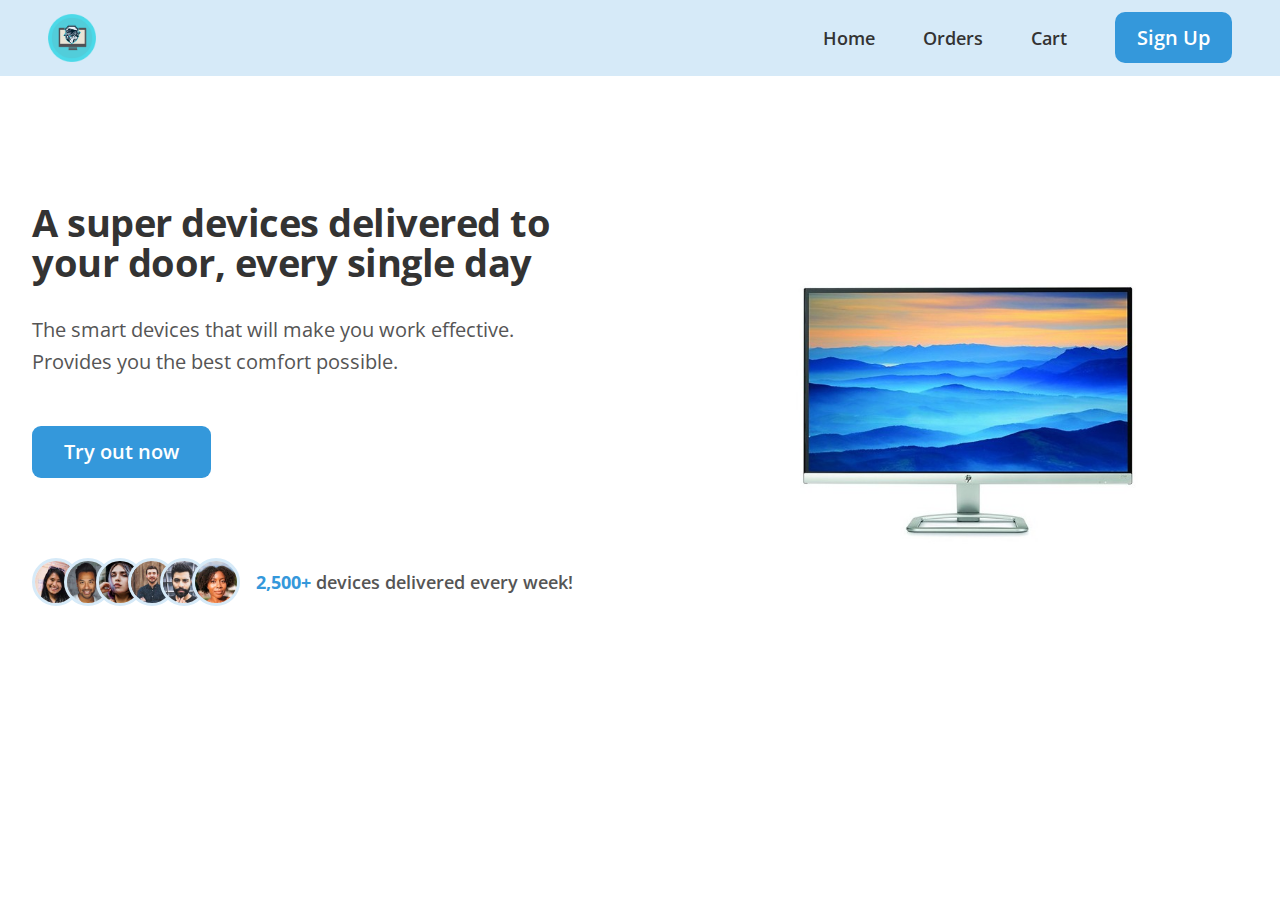
<file: index.html>
<!DOCTYPE html>
<html lang="en">
    <head>
        <meta charset="UTF-8" />
        <meta
            http-equiv="X-UA-Compatible"
            content="IE=edge"
        />
        <meta
            name="viewport"
            content="width=device-width, initial-scale=1.0"
        />
        <title>RoborosX-Internship</title>
        <link
            rel="stylesheet"
            href="/css/style.css"
        />
        <script
            defer
            src="/script.js"
        ></script>
    </head>
    <body>
        <header class="header">
            <a href="#">
                <img
                    class="logo"
                    alt="logo"
                    src="../img/logo.png"
                />
            </a>

            <nav class="main-nav">
                <ul class="main-nav-list">
                    <li>
                        <a
                            class="main-nav-link"
                            href="#"
                            >Home</a
                        >
                    </li>
                    <li>
                        <a
                            class="main-nav-link"
                            href="/html/orders.html"
                            >Orders</a
                        >
                    </li>
                    <li>
                        <a
                            class="main-nav-link"
                            href="#"
                            >Cart</a
                        >
                    </li>
                    <li>
                        <a class="show-modal">Sign Up</a>
                    </li>
                </ul>
            </nav>
        </header>

        <div class="modal hidden">
            <button class="close-modal">&times;</button>
            <h2>Register With Us</h2>
            <div class="container">
                <form
                    id="form"
                    class="form"
                >
                    <div class="form-control">
                        <label for="username">Username</label>
                        <input
                            type="text"
                            id="username"
                            placeholder="Enter Username"
                            novalidate
                        />
                        <small>Error Message</small>
                    </div>
                    <div class="form-control">
                        <label for="password">Password</label>
                        <input
                            type="password"
                            id="password"
                            placeholder="Enter password"
                            novalidate
                        />
                        <small>Error Message</small>
                    </div>
                    <div class="form-control">
                        <label for="types">Who are you</label>

                        <select id="types">
                            <option value="user">user</option>
                            <option value="admin">admin</option>
                            <option value="vendor">vendor</option>
                        </select>

                        <small>Error Message</small>
                    </div>

                    <button>Submit</button>
                    <div class="signin">
                        <span>Do you hava account ?</span>
                        <a href="/html/vendor.html">Sign in</a>
                    </div>
                </form>
            </div>
        </div>
        <div class="overlay hidden"></div>
        <main>
            <section class="section-hero">
                <div class="hero">
                    <div class="hero-text-box">
                        <h1 class="heading-primary">
                            A super devices delivered to your door, every single
                            day
                        </h1>
                        <p class="hero-description">
                            The smart devices that will make you work effective.
                            Provides you the best comfort possible.
                        </p>
                        <a class="btn btn--full show-modal">Try out now</a>
                        <div class="delivered-items">
                            <div class="delivered-imgs">
                                <img
                                    src="../img/customers/customer-1.jpg"
                                    alt="Customer photo"
                                />
                                <img
                                    src="../img/customers/customer-2.jpg"
                                    alt="Customer photo"
                                />
                                <img
                                    src="../img/customers/customer-3.jpg"
                                    alt="Customer photo"
                                />
                                <img
                                    src="../img/customers/customer-4.jpg"
                                    alt="Customer photo"
                                />
                                <img
                                    src="../img/customers/customer-5.jpg"
                                    alt="Customer photo"
                                />
                                <img
                                    src="../img/customers/customer-6.jpg"
                                    alt="Customer photo"
                                />
                            </div>
                            <p class="delivered-text">
                                <span>2,500+</span> devices delivered every
                                week!
                            </p>
                        </div>
                    </div>
                    <div class="hero-img-box">
                        <img
                            src="../img/game-moniter.jpg"
                            class="hero-img"
                            alt="hero-img"
                        />
                    </div>
                </div>
            </section>
        </main>
    </body>
</html>
</file>
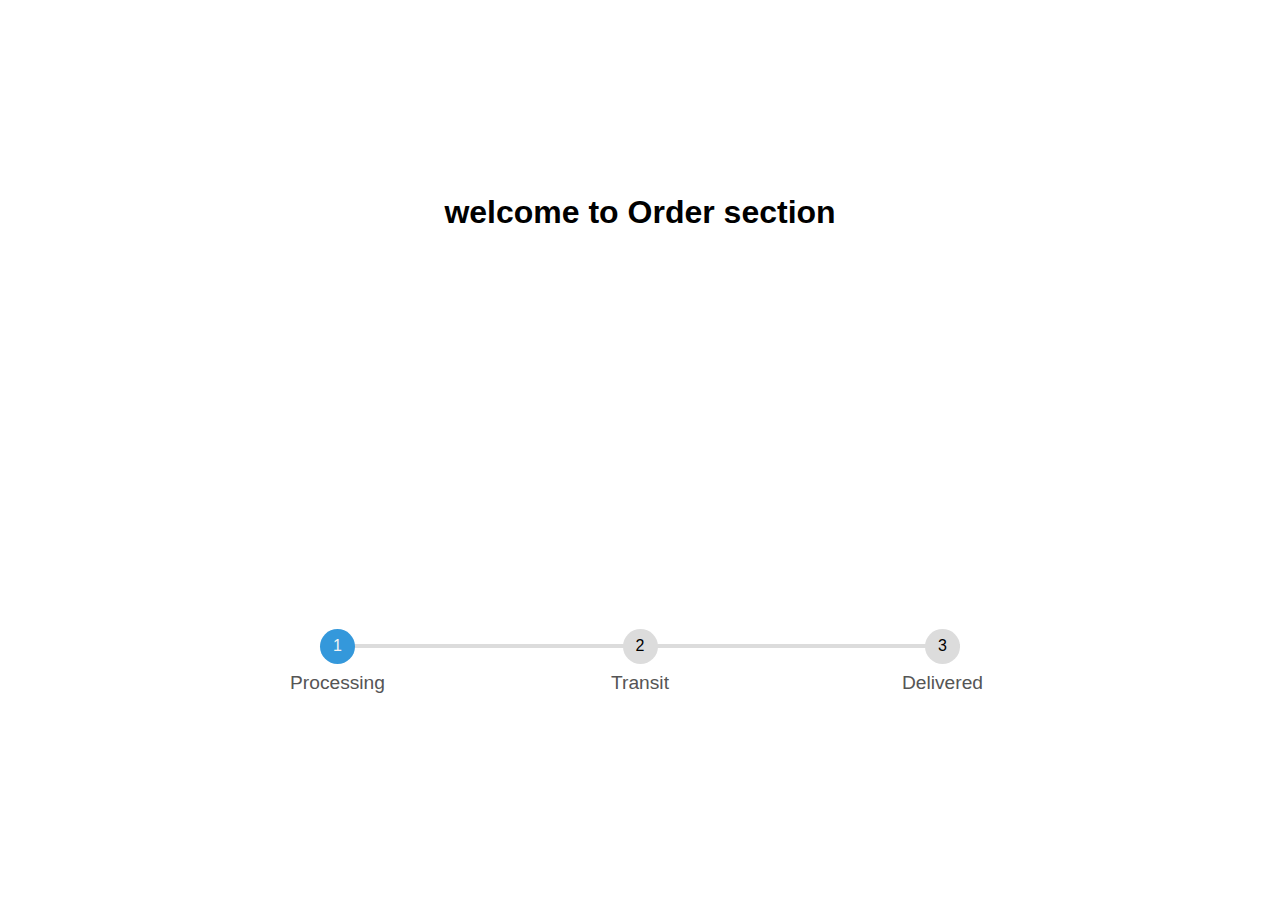
<file: html/orders.html>
<!DOCTYPE html>
<html lang="en">
    <head>
        <meta charset="UTF-8" />
        <meta
            http-equiv="X-UA-Compatible"
            content="IE=edge"
        />
        <meta
            name="viewport"
            content="width=device-width, initial-scale=1.0"
        />
        <title>RoborosX-Internship</title>
        <link
            rel="stylesheet"
            href="/css/order.css"
        />
        <script
            defer
            src="/js/order.js"
        ></script>
    </head>
    <body>
        <h1>welcome to Order section</h1>
        <div class="progressbar">
            <div
                class="progress"
                id="progress"
            ></div>

            <div
                class="progress-step progress-step-active"
                data-title="Processing"
            ></div>
            <div
                class="progress-step"
                data-title="Transit"
            ></div>
            <div
                class="progress-step"
                data-title="Delivered"
            ></div>
        </div>
    </body>
</html>
</file>
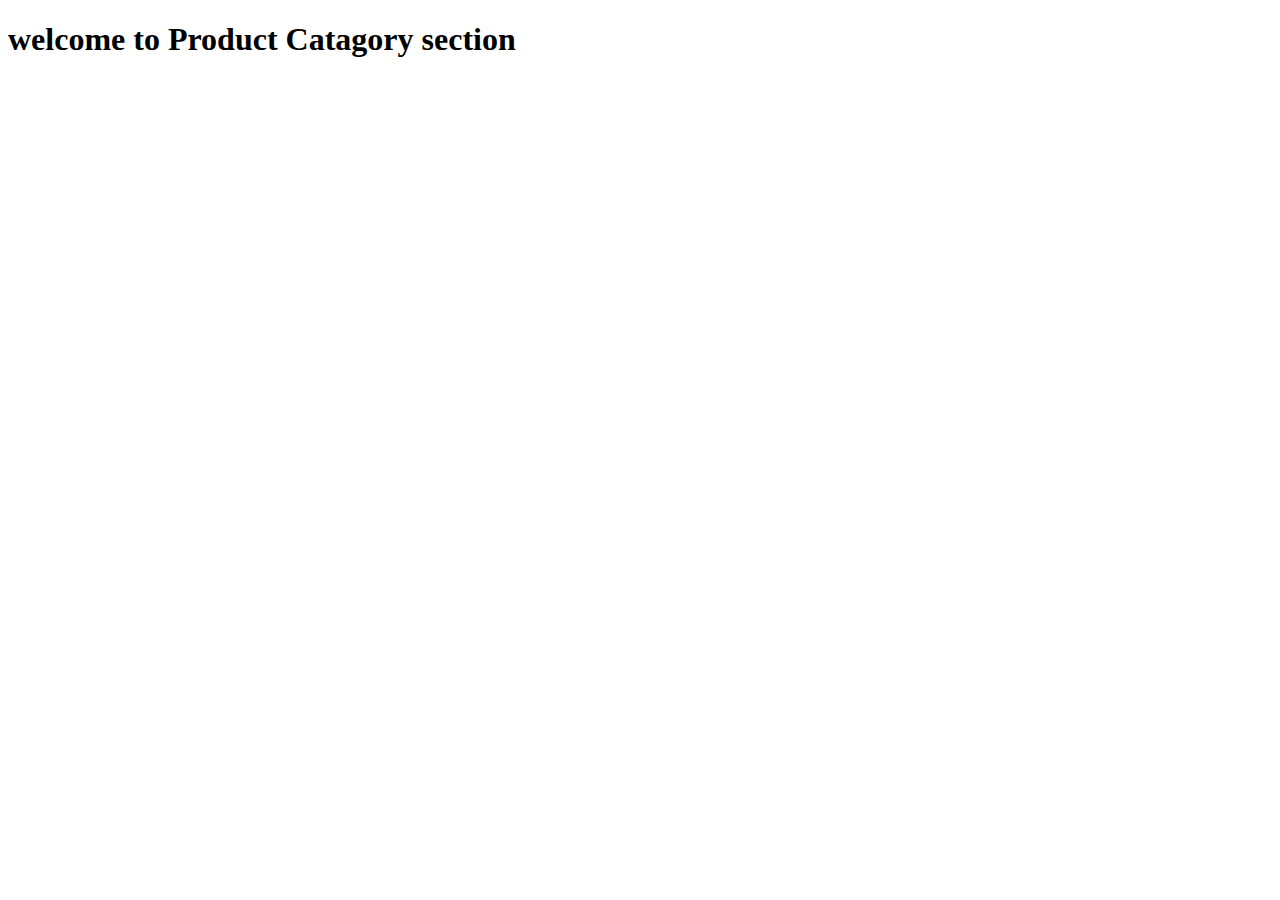
<file: html/product_category.html>
<!DOCTYPE html>
<html lang="en">
    <head>
        <meta charset="UTF-8" />
        <meta
            http-equiv="X-UA-Compatible"
            content="IE=edge"
        />
        <meta
            name="viewport"
            content="width=device-width, initial-scale=1.0"
        />
        <title>RoborosX-Internship</title>
    </head>
    <body>
        <h1>welcome to Product Catagory section</h1>
    </body>
</html>
</file>
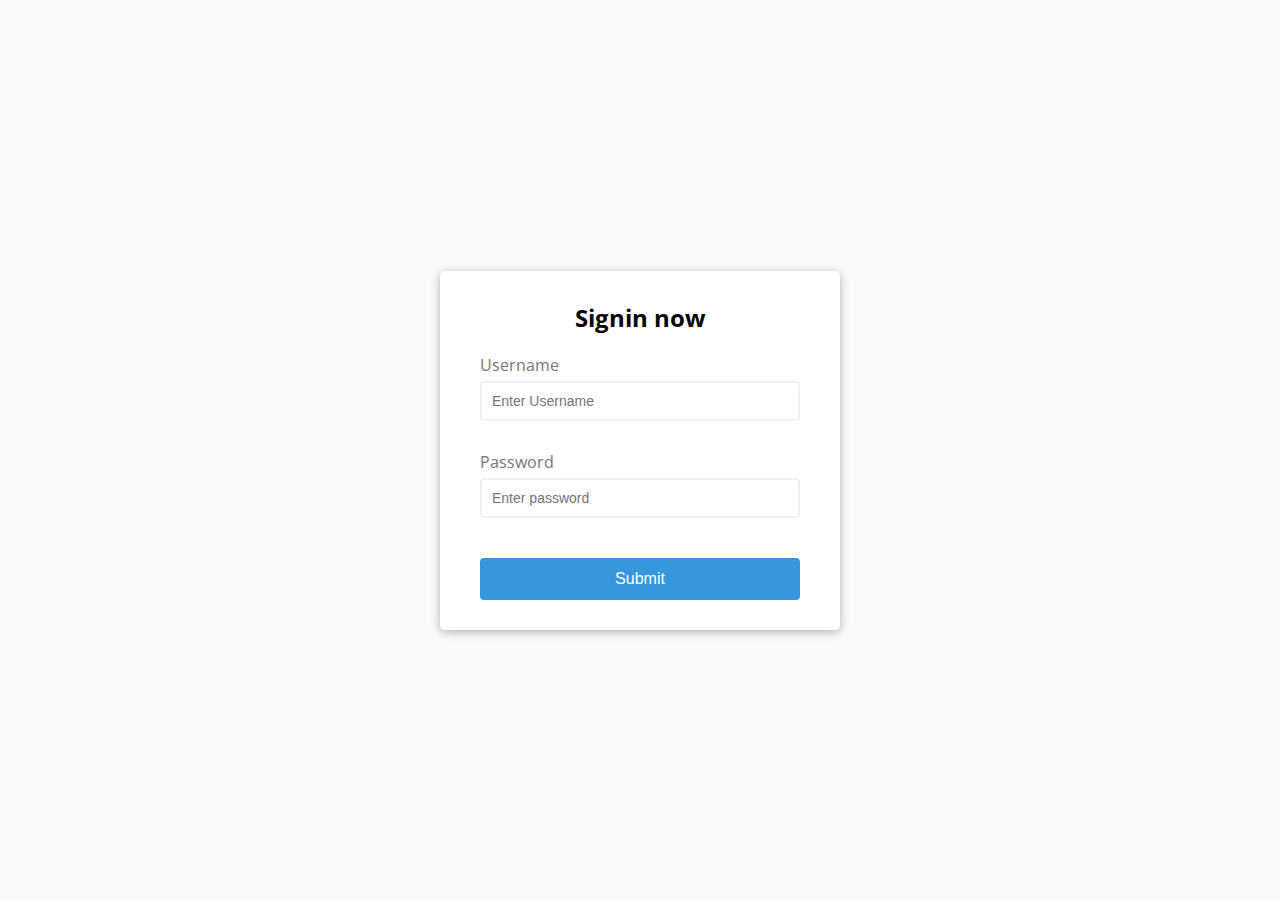
<file: html/vendor.html>
<!DOCTYPE html>
<html lang="en">
    <head>
        <meta charset="UTF-8" />
        <meta
            http-equiv="X-UA-Compatible"
            content="IE=edge"
        />
        <meta
            name="viewport"
            content="width=device-width, initial-scale=1.0"
        />
        <title>RoborosX-Internship</title>
        <link
            rel="stylesheet"
            href="/css/vendor.css"
        />
        <script
            defer
            src="/js/vendor.js"
        ></script>
    </head>
    <body>
        <div class="container">
            <form
                id="form"
                class="form"
            >
                <h2>Signin now</h2>
                <div class="form-control">
                    <label for="username">Username</label>
                    <input
                        type="text"
                        id="username"
                        placeholder="Enter Username"
                        novalidate
                    />
                    <small>Error Message</small>
                </div>
                <div class="form-control">
                    <label for="password">Password</label>
                    <input
                        type="password"
                        id="password"
                        placeholder="Enter password"
                        novalidate
                    />
                    <small>Error Message</small>
                </div>
                <button>Submit</button>
            </form>
        </div>
    </body>
</html>
</file>
<file: css/style.css>
@import url("https://fonts.googleapis.com/css?family=Open+Sans&display=swap");

:root {
    --primary: #3498db;
    --primary-light: #d6eaf8;
    --primary-medium: #85c1e9;
    --primary-dark: #1a4c6e;
    --primary-darkest: #0a1e2c;

    --succes-color: #2ecc71;
    --error-color: #e74c3c;
}
* {
    padding: 0;
    margin: 0;
    box-sizing: border-box;
}

html {
    font-size: 62.5%;
    overflow-x: hidden;
    scroll-behavior: smooth;
}

body {
    font-family: "Open Sans", sans-serif;
    line-height: 1;
    font-weight: 400;
    color: #555;
    overflow-x: hidden;
}

/**************************/
/* HEADER */
/**************************/

.header {
    display: flex;
    justify-content: space-between;
    align-items: center;
    background-color: var(--primary-light);

    /* Because we want header to be sticky later */
    height: 7.6rem;
    padding: 0 4.8rem;
    position: relative;
}

.logo {
    height: 4.8rem;
}
/**************************/
/* NAVIGATION */
/**************************/

.main-nav-list {
    list-style: none;
    display: flex;
    align-items: center;
    gap: 4.8rem;
}

.main-nav-link:link,
.main-nav-link:visited {
    display: inline-block;
    text-decoration: none;
    color: #333;
    font-weight: 600;
    font-size: 1.8rem;
    transition: all 0.3s;
}

.main-nav-link:hover,
.main-nav-link:active {
    color: var(--primary-darkest);
}

.main-nav-link.nav-cta:link,
.main-nav-link.nav-cta:visited {
    padding: 1.2rem 2.4rem;
    border-radius: 9px;
    color: #fff;
    background-color: var(--primary);
}

.main-nav-link.nav-cta:hover,
.main-nav-link.nav-cta:active {
    background-color: var(--primary-dark);
}

/**************************/
/* HERO SECTION */
/**************************/

.section-hero {
    background-color: #fff;
    padding: 4.8rem 0 9.6rem 0;
}

.hero {
    max-width: 130rem;
    margin: 0 auto;
    padding: 0 3.2rem;
    display: grid;
    grid-template-columns: 1fr 1fr;
    gap: 9.6rem;
    align-items: center;
}

.hero-description {
    font-size: 2rem;
    line-height: 1.6;
    margin-bottom: 4.8rem;
}

.hero-img {
    width: 100%;
}

.delivered-items {
    display: flex;
    align-items: center;
    gap: 1.6rem;
    margin-top: 8rem;
}

.delivered-imgs {
    display: flex;
}

.delivered-imgs img {
    height: 4.8rem;
    width: 4.8rem;
    border-radius: 50%;
    margin-right: -1.6rem;
    border: 3px solid var(--primary-light);
}

.delivered-imgs img:last-child {
    margin: 0;
}

.delivered-text {
    font-size: 1.8rem;
    font-weight: 600;
}

.delivered-text span {
    color: var(--primary);
    font-weight: 700;
}

/**************************/
/* Modal */
/**************************/
.show-modal {
    font-size: 2rem;
    font-weight: 600;
    padding: 1.2rem 2.2rem;
    border: none;
    background-color: var(--primary);
    color: #fff;
    border-radius: 1rem;
    cursor: pointer;
}
.show-modal:hover,
.show-modal:active {
    background-color: var(--primary-dark);
}

.close-modal {
    position: absolute;
    top: 1.2rem;
    right: 2rem;
    font-size: 5rem;
    color: #333;
    cursor: pointer;
    border: none;
    background: none;
}

h1 {
    font-size: 2.5rem;
    margin-bottom: 2rem;
}

/* -------------------------- */
/* CLASSES TO MAKE MODAL WORK */
.hidden {
    display: none;
}

.modal {
    position: absolute;
    top: 50%;
    left: 50%;
    transform: translate(-50%, -50%);
    width: 60rem;

    background-color: var(--primary-light);
    padding: 6rem;
    border-radius: 5px;
    box-shadow: 0 3rem 5rem rgba(0, 0, 0, 0.3);
    z-index: 10;
}

.overlay {
    position: absolute;
    top: 0;
    left: 0;
    width: 100%;
    height: 100%;
    background-color: rgba(0, 0, 0, 0.6);
    backdrop-filter: blur(3px);
    z-index: 5;
}

/**************************/
/* Modal  form*/
/**************************/
.container {
    background-color: #fff;
    border-radius: 5px;
    box-shadow: 0 2px 10px rgba(0, 0, 0, 0.3);
    width: 40rem;
    margin: 0 auto;
}

h2 {
    text-align: center;
    margin: 0 0 20px;
    font-size: 2.5rem;
    font-weight: 600;
    color: var(--primary-darkest);
}

.form {
    padding: 30px 40px;
    font-size: 1.8rem;
    color: #000;
}

.form-control {
    margin-bottom: 10px;
    padding-bottom: 20px;
    position: relative;
}

.form-control label {
    color: #000;
    display: block;
    margin-bottom: 5px;
}

.form-control input {
    border: 2px solid #f0f0f0;
    border-radius: 4px;
    display: block;
    width: 100%;
    padding: 10px;
    font-size: 14px;
}

.form-control input:focus {
    outline: 0;
    border-color: #777;
}

.form-control.success input {
    border-color: var(--succes-color);
}

.form-control.error input {
    border-color: var(--error-color);
}

.form-control small {
    color: var(--error-color);
    position: absolute;
    bottom: 0;
    left: 0;
    visibility: hidden;
}

.form-control.error small {
    visibility: visible;
}
.form button {
    cursor: pointer;
    background-color: var(--primary);
    border: 2px solid var(--primary);
    border-radius: 4px;
    color: #fff;
    display: block;
    padding: 10px;
    font-size: 1.8rem;
    margin-top: 20px;
    width: 100%;
}
#types {
    width: 100%;
    padding: 10px;
    font-size: 1.8rem;
}
label {
    font-size: 1.8rem;
    color: #000;
}
.signin {
    display: flex;
    justify-content: space-between;
    margin: 2rem 1.5rem;
}
.signin a {
    text-decoration: none;
}

/**************************/
/* General */
/**************************/

.grid {
    display: grid;
    column-gap: 6.4rem;
    row-gap: 9.6rem;
}

.grid:not(:last-child) {
    margin-bottom: 9.6rem;
}

.grid--2-cols {
    grid-template-columns: repeat(2, 1fr);
}

.grid--3-cols {
    grid-template-columns: repeat(3, 1fr);
}

.grid--4-cols {
    grid-template-columns: repeat(4, 1fr);
}

.grid--center-v {
    align-items: center;
}

.heading-primary,
.heading-secondary,
.heading-tertiary {
    font-weight: 700;
    color: #333;
    letter-spacing: -0.5px;
}

.heading-primary {
    font-size: 3.8rem;
    line-height: 1.05;
    margin-bottom: 3.2rem;
}

.heading-secondary {
    font-size: 4.4rem;
    line-height: 1.2;
    margin-bottom: 9.6rem;
}

.heading-tertiary {
    font-size: 3rem;
    line-height: 1.2;
    margin-bottom: 3.2rem;
}

.subheading {
    display: block;
    font-size: 1.6rem;
    font-weight: 500;
    color: var(--primary);
    text-transform: uppercase;
    margin-bottom: 1.6rem;
    letter-spacing: 0.75px;
}

.link:link,
.link:visited {
    display: inline-block;
    color: var(--primary-dark);
    text-decoration: none;
    border-bottom: 1px solid currentColor;
    padding-bottom: 2px;
    transition: all 0.3s;
}

.link:hover,
.link:active {
    color: var(--primary);
    border-bottom: 1px solid transparent;
}

.list {
    list-style: none;
    display: flex;
    flex-direction: column;
    gap: 1.6rem;
}

.list-item {
    font-size: 1.8rem;
    display: flex;
    align-items: center;
    gap: 1.6rem;
    line-height: 1.2;
}

*:focus {
    outline: none;
    box-shadow: 0 0 0 0.8rem rgba(52, 152, 219, 0.5);
}

/* HELPER/SETTINGS CLASSES */
.margin-right-sm {
    margin-right: 1.6rem !important;
}

.margin-bottom-md {
    margin-bottom: 4.8rem !important;
}

.center-text {
    text-align: center;
}

strong {
    font-weight: 500;
}

/**************************/
/* Button */
/**************************/
.btn,
.btn:link,
.btn:visited {
    display: inline-block;

    text-decoration: none;
    font-size: 2rem;
    font-weight: 600;
    padding: 1.6rem 3.2rem;
    border-radius: 9px;

    border: none;
    cursor: pointer;
    font-family: inherit;
    transition: all 0.3s;
}

.btn--full:link,
.btn--full:visited {
    background-color: var(--primary);
    color: #fff;
}

.btn--full:hover,
.btn--full:active {
    background-color: var(--primary-dark);
}

.btn--outline:link,
.btn--outline:visited {
    background-color: #fff;
    color: #555;
}

.btn--outline:hover,
.btn--outline:active {
    background-color: var(--primary-dark);
    box-shadow: inset 0 0 0 3px #fff;
}

.btn--form {
    background-color: var(--primary-darkest);
    color: var(--primary-light);
    align-self: end;
    padding: 1.2rem;
}

.btn--form:hover {
    background-color: #fff;
    color: #555;
}
.btn--form {
    background-color: #45260a;
    color: #fdf2e9;
    align-self: end;
    padding: 1.2rem;
}

.btn--form:hover {
    background-color: #fff;
    color: #555;
}
</file>
<file: css/order.css>
:root {
    --primary-color: #3498db;
}

*,
*::before,
*::after {
    box-sizing: border-box;
}

body {
    font-family: sans-serif;
    margin: 0;
    display: grid;
    place-items: center;
    min-height: 100vh;
    font-size: 1rem;
}
.width-50 {
    width: 50%;
}

.ml-auto {
    margin-left: auto;
}

.text-center {
    text-align: center;
}

.progressbar {
    position: relative;
    display: flex;
    justify-content: space-between;
    counter-reset: step;
    margin: 2rem 0 4rem;
    width: 40rem;
}

.progressbar::before,
.progress {
    content: "";
    position: absolute;
    top: 50%;
    transform: translateY(-50%);
    height: 4px;
    width: 100%;
    background-color: #dcdcdc;
    z-index: -1;
}

.progress {
    background-color: var(--primary-color);
    width: 0%;
    transition: 0.1s;
}

.progress-step {
    width: 2.1875rem;
    height: 2.1875rem;
    background-color: #dcdcdc;
    border-radius: 50%;
    display: flex;
    justify-content: center;
    align-items: center;
}

.progress-step::before {
    counter-increment: step;
    content: counter(step);
}

.progress-step::after {
    content: attr(data-title);
    position: absolute;
    top: calc(100% + 0.5rem);
    font-size: 1.2rem;
    color: #555;
}

.progress-step-active {
    background-color: var(--primary-color);
    color: #f3f3f3;
}
</file>
<file: css/vendor.css>
@import url("https://fonts.googleapis.com/css?family=Open+Sans&display=swap");

:root {
    --succes-color: #2ecc71;
    --error-color: #e74c3c;
}

* {
    box-sizing: border-box;
}

body {
    background-color: #f9fafb;
    font-family: "Open Sans", sans-serif;
    display: flex;
    align-items: center;
    justify-content: center;
    min-height: 100vh;
    margin: 0;
}

.container {
    background-color: #fff;
    border-radius: 5px;
    box-shadow: 0 2px 10px rgba(0, 0, 0, 0.3);
    width: 400px;
}

h2 {
    text-align: center;
    margin: 0 0 20px;
}

.form {
    padding: 30px 40px;
}

.form-control {
    margin-bottom: 10px;
    padding-bottom: 20px;
    position: relative;
}

.form-control label {
    color: #777;
    display: block;
    margin-bottom: 5px;
}

.form-control input {
    border: 2px solid #f0f0f0;
    border-radius: 4px;
    display: block;
    width: 100%;
    padding: 10px;
    font-size: 14px;
}

.form-control input:focus {
    outline: 0;
    border-color: #777;
}

.form-control.success input {
    border-color: var(--succes-color);
}

.form-control.error input {
    border-color: var(--error-color);
}

.form-control small {
    color: var(--error-color);
    position: absolute;
    bottom: 0;
    left: 0;
    visibility: hidden;
}

.form-control.error small {
    visibility: visible;
}
.form button {
    cursor: pointer;
    background-color: #3498db;
    border: 2px solid #3498db;
    border-radius: 4px;
    color: #fff;
    display: block;
    padding: 10px;
    font-size: 16px;
    margin-top: 20px;
    width: 100%;
}
</file>
